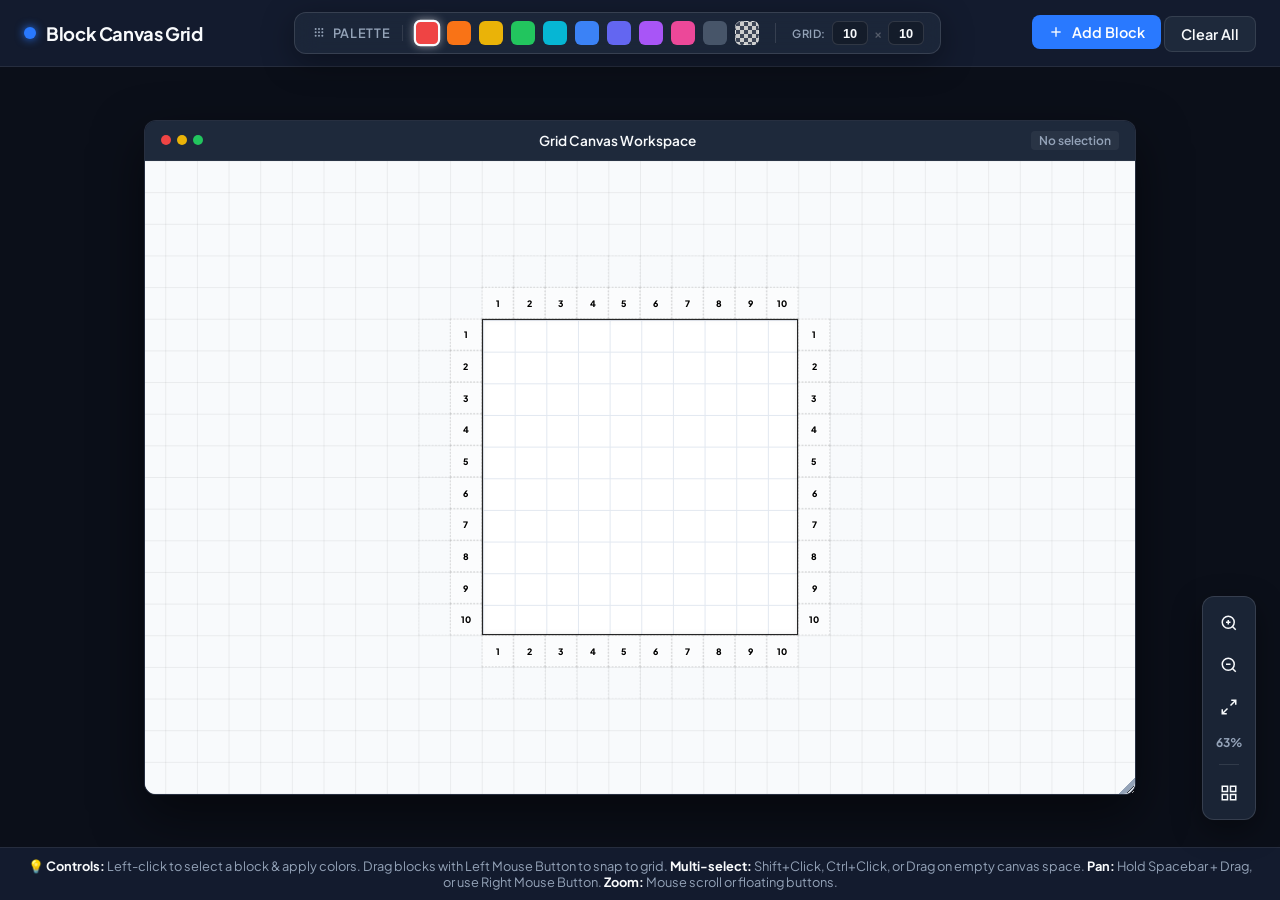
<file: index.html>
<!DOCTYPE html>
<html lang="en">
<head>
    <meta charset="UTF-8">
    <meta name="viewport" content="width=device-width, initial-scale=1.0">
    <title>Interactive Block Grid Canvas</title>
    <link rel="preconnect" href="https://fonts.googleapis.com">
    <link rel="preconnect" href="https://fonts.gstatic.com" crossorigin>
    <link href="https://fonts.googleapis.com/css2?family=Outfit:wght@300;400;500;600;700&family=Plus+Jakarta+Sans:wght@300;400;500;600;700&display=swap" rel="stylesheet">
    <link rel="stylesheet" href="styles.css">
</head>
<body>
    <!-- Main Top Navigation Panel -->
    <header class="app-header">
        <div class="header-left">
            <span class="logo-dot"></span>
            <h1>Block Canvas Grid</h1>
        </div>
        <div class="header-center">
            <!-- Draggable Color Palette Options -->
            <div id="color-panel" class="draggable-panel color-panel-container">
                <div class="panel-handle" title="Drag to move panel">
                    <svg viewBox="0 0 24 24" width="16" height="16" fill="currentColor">
                        <path d="M8.5 6a1.5 1.5 0 1 1-3 0 1.5 1.5 0 0 1 3 0zm5 0a1.5 1.5 0 1 1-3 0 1.5 1.5 0 0 1 3 0zm5 0a1.5 1.5 0 1 1-3 0 1.5 1.5 0 0 1 3 0zm-10 5a1.5 1.5 0 1 1-3 0 1.5 1.5 0 0 1 3 0zm5 0a1.5 1.5 0 1 1-3 0 1.5 1.5 0 0 1 3 0zm5 0a1.5 1.5 0 1 1-3 0 1.5 1.5 0 0 1 3 0zm-10 5a1.5 1.5 0 1 1-3 0 1.5 1.5 0 0 1 3 0zm5 0a1.5 1.5 0 1 1-3 0 1.5 1.5 0 0 1 3 0zm5 0a1.5 1.5 0 1 1-3 0 1.5 1.5 0 0 1 3 0z"/>
                    </svg>
                    <span>Palette</span>
                </div>
                <div class="color-swatches" id="color-swatches">
                    <!-- Dynamic Swatches will be generated by JS -->
                </div>
                <div class="panel-divider"></div>
                <div class="grid-size-container">
                    <span class="size-label">Grid:</span>
                    <input type="number" id="grid-width-input" value="10" min="2" max="24" class="size-input" title="Grid Width">
                    <span class="size-times">×</span>
                    <input type="number" id="grid-height-input" value="10" min="2" max="24" class="size-input" title="Grid Height">
                </div>
            </div>
        </div>
        <div class="header-right">
            <button id="add-block-btn" class="btn btn-primary">
                <svg viewBox="0 0 24 24" width="16" height="16" stroke="currentColor" stroke-width="2" fill="none">
                    <line x1="12" y1="5" x2="12" y2="19"></line>
                    <line x1="5" y1="12" x2="19" y2="12"></line>
                </svg>
                Add Block
            </button>
            <button id="clear-btn" class="btn btn-secondary">Clear All</button>
        </div>
    </header>

    <!-- Floating Canvas Controls -->
    <div class="floating-controls">
        <button id="zoom-in" title="Zoom In">
            <svg viewBox="0 0 24 24" width="18" height="18" stroke="currentColor" stroke-width="2" fill="none">
                <circle cx="11" cy="11" r="8"></circle>
                <line x1="21" y1="21" x2="16.65" y2="16.65"></line>
                <line x1="11" y1="8" x2="11" y2="14"></line>
                <line x1="8" y1="11" x2="14" y2="11"></line>
            </svg>
        </button>
        <button id="zoom-out" title="Zoom Out">
            <svg viewBox="0 0 24 24" width="18" height="18" stroke="currentColor" stroke-width="2" fill="none">
                <circle cx="11" cy="11" r="8"></circle>
                <line x1="21" y1="21" x2="16.65" y2="16.65"></line>
                <line x1="8" y1="11" x2="14" y2="11"></line>
            </svg>
        </button>
        <button id="zoom-fit" title="Fit Grid">
            <svg viewBox="0 0 24 24" width="18" height="18" stroke="currentColor" stroke-width="2" fill="none">
                <path d="M15 3h6v6M9 21H3v-6M21 3l-7 7M3 21l7-7"/>
            </svg>
        </button>
        <span id="zoom-level">100%</span>
        <div class="control-divider"></div>
        <button id="multiselect-toggle" title="Toggle Multi-Select Mode (Ctrl/Shift + Drag also works)">
            <svg viewBox="0 0 24 24" width="18" height="18" stroke="currentColor" stroke-width="2" fill="none">
                <rect x="3" y="3" width="7" height="7"></rect>
                <rect x="14" y="3" width="7" height="7"></rect>
                <rect x="14" y="14" width="7" height="7"></rect>
                <rect x="3" y="14" width="7" height="7"></rect>
            </svg>
        </button>
    </div>

    <!-- Main Workspace Area -->
    <main class="workspace-area">
        <!-- Resizable Window Frame representing the Canvas Window -->
        <div class="canvas-window" id="canvas-window">
            <div class="window-titlebar">
                <div class="window-dots">
                    <span class="dot red"></span>
                    <span class="dot yellow"></span>
                    <span class="dot green"></span>
                </div>
                <div class="window-title">Grid Canvas Workspace</div>
                <div class="window-status" id="selection-status">No selection</div>
            </div>
            
            <div class="canvas-viewport" id="canvas-viewport">
                <!-- Infinite Canvas Grid content container -->
                <div class="canvas-content" id="canvas-content">
                    <!-- SVG grid pattern background -->
                    <div class="grid-background"></div>

                    <!-- Main grid layout system -->
                    <div class="grid-wrapper" id="grid-wrapper">
                        <!-- Left vertical numbers (col 0, row 1-10) -->
                        <div class="grid-label-lane label-left" id="label-left"></div>
                        <!-- Top horizontal numbers (row 0, col 1-10) -->
                        <div class="grid-label-lane label-top" id="label-top"></div>
                        <!-- Bottom horizontal numbers (row 11, col 1-10) -->
                        <div class="grid-label-lane label-bottom" id="label-bottom"></div>
                        <!-- Right vertical numbers (col 11, row 1-10) -->
                        <div class="grid-label-lane label-right" id="label-right"></div>

                        <!-- Parametric Input Lanes -->
                        <div class="grid-input-lane input-left" id="input-left"></div>
                        <div class="grid-input-lane input-top" id="input-top"></div>
                        <div class="grid-input-lane input-bottom" id="input-bottom"></div>
                        <div class="grid-input-lane input-right" id="input-right"></div>

                        <!-- Main 10x10 Grid -->
                        <div class="main-grid" id="main-grid">
                            <!-- JS will dynamically inject cells if needed, or we render grid borders -->
                        </div>
                    </div>

                    <!-- Place to inject spawned blocks -->
                    <div class="blocks-container" id="blocks-container"></div>

                    <!-- Selection box SVG / Div -->
                    <div id="selection-marquee" class="selection-marquee"></div>
                </div>
            </div>
            <div class="resize-handle bottom-right"></div>
        </div>
    </main>

    <!-- Helpful Keyboard/Mouse Hints -->
    <footer class="app-instructions">
        <p>💡 <strong>Controls:</strong> Left-click to select a block & apply colors. Drag blocks with Left Mouse Button to snap to grid. <strong>Multi-select:</strong> Shift+Click, Ctrl+Click, or Drag on empty canvas space. <strong>Pan:</strong> Hold Spacebar + Drag, or use Right Mouse Button. <strong>Zoom:</strong> Mouse scroll or floating buttons.</p>
    </footer>

    <script src="app.js"></script>
</body>
</html>
</file>
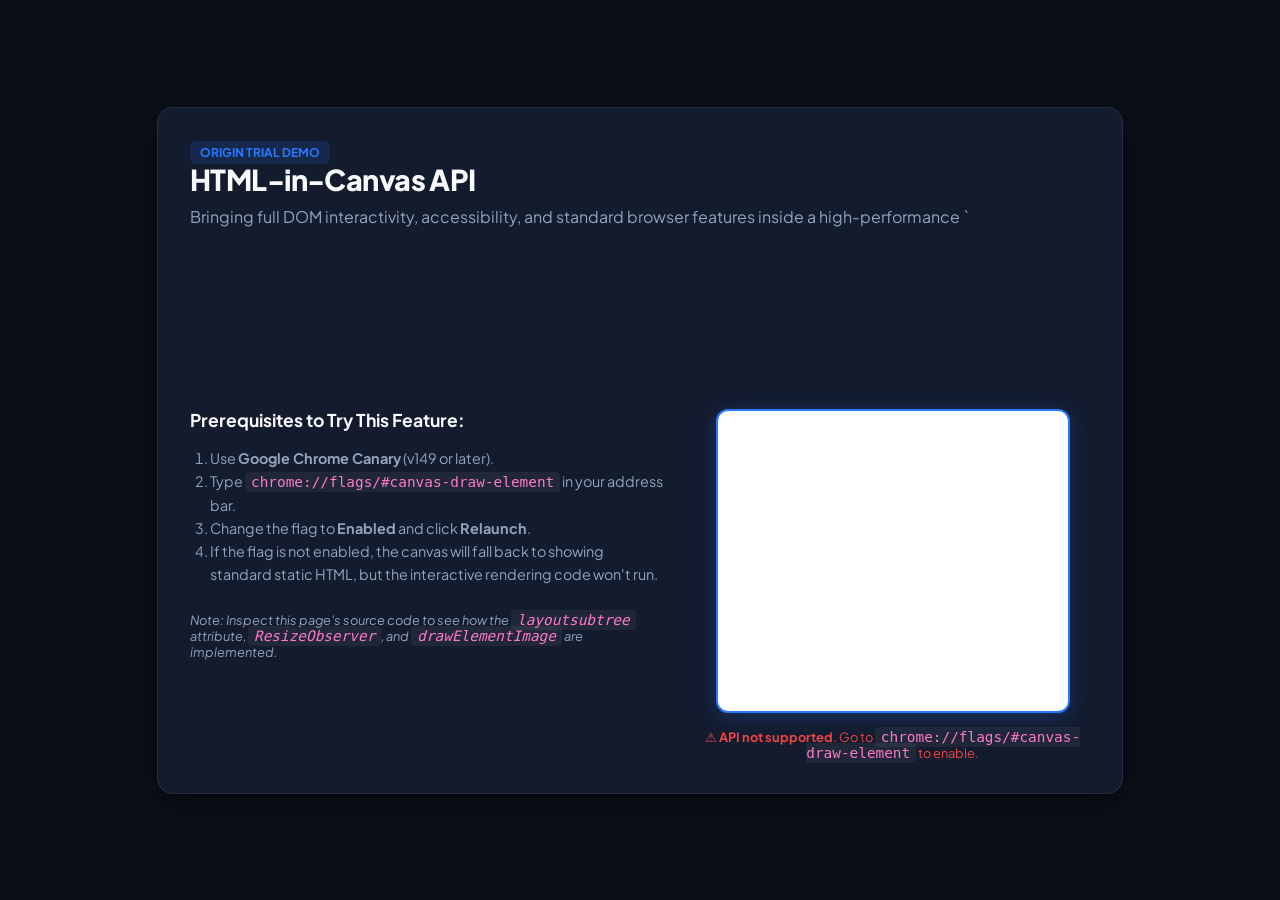
<file: html_in_canvas_demo.html>
<!DOCTYPE html>
<html lang="en">
<head>
    <meta charset="UTF-8">
    <meta name="viewport" content="width=device-width, initial-scale=1.0">
    <title>Experimental HTML-in-Canvas API Demo</title>
    <link rel="preconnect" href="https://fonts.googleapis.com">
    <link rel="preconnect" href="https://fonts.gstatic.com" crossorigin>
    <link href="https://fonts.googleapis.com/css2?family=Plus+Jakarta+Sans:wght@400;600;700;800&display=swap" rel="stylesheet">
    <style>
        :root {
            --bg-primary: #0b0f19;
            --bg-secondary: #131b2e;
            --text-primary: #f8fafc;
            --text-secondary: #94a3b8;
            --accent-blue: #2979ff;
            --border-color: rgba(255, 255, 255, 0.08);
        }

        body {
            font-family: 'Plus Jakarta Sans', system-ui, sans-serif;
            background-color: var(--bg-primary);
            color: var(--text-primary);
            margin: 0;
            padding: 40px 20px;
            display: flex;
            justify-content: center;
            align-items: center;
            min-height: 100vh;
            box-sizing: border-box;
        }

        .container {
            max-width: 900px;
            width: 100%;
            background-color: var(--bg-secondary);
            border: 1px solid var(--border-color);
            border-radius: 16px;
            padding: 32px;
            box-shadow: 0 10px 30px rgba(0, 0, 0, 0.4);
            display: flex;
            flex-direction: column;
            gap: 24px;
        }

        header h1 {
            margin: 0 0 8px 0;
            font-size: 1.8rem;
            font-weight: 800;
            letter-spacing: -0.02em;
        }

        header p {
            margin: 0;
            color: var(--text-secondary);
            line-height: 1.5;
        }

        .layout {
            display: grid;
            grid-template-columns: 1.2fr 1fr;
            gap: 32px;
        }

        .instructions {
            display: flex;
            flex-direction: column;
            gap: 16px;
        }

        .badge {
            background-color: rgba(41, 121, 255, 0.15);
            color: var(--accent-blue);
            padding: 4px 10px;
            border-radius: 6px;
            font-size: 0.75rem;
            font-weight: 700;
            text-transform: uppercase;
            align-self: flex-start;
        }

        .instructions h3 {
            margin: 0;
            font-size: 1.1rem;
            font-weight: 700;
        }

        .instructions ol {
            margin: 0;
            padding-left: 20px;
            color: var(--text-secondary);
            line-height: 1.6;
            font-size: 0.9rem;
        }

        code {
            background-color: rgba(255, 255, 255, 0.05);
            color: #ff79c6;
            padding: 2px 6px;
            border-radius: 4px;
            font-family: monospace;
            font-size: 0.9rem;
        }

        .demo-area {
            display: flex;
            flex-direction: column;
            align-items: center;
            gap: 16px;
        }

        /* The Canvas Wrapper container */
        .canvas-container {
            position: relative;
            background: #ffffff;
            border: 2px solid var(--accent-blue);
            border-radius: 12px;
            overflow: hidden;
            box-shadow: 0 4px 20px rgba(41, 121, 255, 0.25);
            width: 350px;
            height: 300px;
        }

        /* The Actual Canvas */
        #demo-canvas {
            display: block;
            width: 100%;
            height: 100%;
        }

        /* Styling for the HTML elements residing inside the canvas layoutsubtree */
        #html-source {
            position: absolute;
            top: 0;
            left: 0;
            width: 350px;
            height: 300px;
            padding: 24px;
            box-sizing: border-box;
            font-family: inherit;
            color: #1e293b;
            background-color: transparent;
            pointer-events: auto; /* Interactive */
            transform-origin: 0 0;
        }

        #html-source h3 {
            margin: 0 0 12px 0;
            font-size: 1.2rem;
            font-weight: 700;
            color: #0f172a;
        }

        #html-source p {
            font-size: 0.85rem;
            line-height: 1.5;
            color: #475569;
            margin: 0 0 16px 0;
        }

        .form-group {
            display: flex;
            flex-direction: column;
            gap: 6px;
            margin-bottom: 16px;
        }

        .form-group label {
            font-size: 0.75rem;
            font-weight: 700;
            color: #64748b;
            text-transform: uppercase;
        }

        .form-group input {
            padding: 8px 12px;
            border: 1.5px solid #cbd5e1;
            border-radius: 6px;
            font-size: 0.9rem;
            outline: none;
            transition: border-color 0.15s ease;
        }

        .form-group input:focus {
            border-color: var(--accent-blue);
        }

        .demo-btn {
            background-color: var(--accent-blue);
            color: #ffffff;
            border: none;
            border-radius: 6px;
            padding: 10px 16px;
            font-weight: 600;
            font-size: 0.85rem;
            cursor: pointer;
            transition: background-color 0.15s;
        }

        .demo-btn:hover {
            background-color: #1a68eb;
        }

        .status-msg {
            font-size: 0.8rem;
            text-align: center;
            color: var(--text-secondary);
        }
    </style>
</head>
<body>

    <div class="container">
        <header>
            <span class="badge">Origin Trial Demo</span>
            <h1>HTML-in-Canvas API</h1>
            <p>Bringing full DOM interactivity, accessibility, and standard browser features inside a high-performance `<canvas>` element pixel grid.</p>
        </header>

        <div class="layout">
            <div class="instructions">
                <h3>Prerequisites to Try This Feature:</h3>
                <ol>
                    <li>Use <strong>Google Chrome Canary</strong> (v149 or later).</li>
                    <li>Type <code>chrome://flags/#canvas-draw-element</code> in your address bar.</li>
                    <li>Change the flag to <strong>Enabled</strong> and click <strong>Relaunch</strong>.</li>
                    <li>If the flag is not enabled, the canvas will fall back to showing standard static HTML, but the interactive rendering code won't run.</li>
                </ol>
                <div style="margin-top: 10px; font-size: 0.8rem; color: var(--text-secondary);">
                    <em>Note: Inspect this page's source code to see how the <code>layoutsubtree</code> attribute, <code>ResizeObserver</code>, and <code>drawElementImage</code> are implemented.</em>
                </div>
            </div>

            <div class="demo-area">
                <div class="canvas-container">
                    <!-- Step 1: Add layoutsubtree attribute to the canvas tag -->
                    <canvas id="demo-canvas" layoutsubtree>
                        <!-- Nested HTML source content inside layoutsubtree -->
                        <div id="html-source">
                            <h3>DOM in Canvas!</h3>
                            <p>Try typing in the box and clicking the button. Even though it is rendered inside a canvas pixel grid, it is fully interactive!</p>
                            
                            <div class="form-group">
                                <label for="username">Your Name</label>
                                <input type="text" id="username" placeholder="Type name here...">
                            </div>

                            <button id="alert-btn" class="demo-btn">Greet Me</button>
                        </div>
                    </canvas>
                </div>
                <div class="status-msg" id="support-status">Checking browser support...</div>
            </div>
        </div>
    </div>

    <script>
        const canvas = document.getElementById('demo-canvas');
        const ctx = canvas.getContext('2d');
        const htmlSource = document.getElementById('html-source');
        const alertBtn = document.getElementById('alert-btn');
        const usernameInput = document.getElementById('username');
        const supportStatus = document.getElementById('support-status');

        // Check if browser supports the API
        const isSupported = (typeof ctx.drawElementImage === 'function');
        
        if (isSupported) {
            supportStatus.innerHTML = "✅ <strong>HTML-in-Canvas API is supported</strong> on this browser!";
            supportStatus.style.color = "#22c55e";
        } else {
            supportStatus.innerHTML = "⚠️ <strong>API not supported</strong>. Go to <code>chrome://flags/#canvas-draw-element</code> to enable.";
            supportStatus.style.color = "#ef4444";
        }

        // Add interactive actions
        alertBtn.addEventListener('click', (e) => {
            e.stopPropagation();
            const name = usernameInput.value.trim() || 'Stranger';
            alert(`Hello, ${name}! Natively triggered from HTML inside the Canvas!`);
        });

        // Step 2: Size the canvas grid to match Device Pixel Ratio
        const observer = new ResizeObserver(([entry]) => {
            const dpc = entry.devicePixelContentBoxSize;
            canvas.width = dpc ? dpc[0].inlineSize : Math.round(entry.contentRect.width * window.devicePixelRatio);
            canvas.height = dpc ? dpc[0].blockSize : Math.round(entry.contentRect.height * window.devicePixelRatio);
            if (isSupported && canvas.requestPaint) {
                canvas.requestPaint();
            }
        });

        const supportsDevicePixelContentBox =
            typeof ResizeObserverEntry !== 'undefined' &&
            'devicePixelContentBoxSize' in ResizeObserverEntry.prototype;
        const options = supportsDevicePixelContentBox ? { box: 'device-pixel-content-box' } : {};
        observer.observe(canvas, options);

        // Step 3: Handle the paint event and draw the element
        if (isSupported) {
            canvas.onpaint = () => {
                ctx.reset();
                
                // Draw the HTML element at offset (0, 0)
                const transform = ctx.drawElementImage(htmlSource, 0, 0);
                
                // Step 4: Synchronize spatial location so click/input mappings work
                if (transform) {
                    htmlSource.style.transform = transform.toString();
                }
            };
        }
    </script>
</body>
</html>
</file>
<file: styles.css>
:root {
    --bg-primary: #0b0f19;
    --bg-secondary: #131b2e;
    --bg-tertiary: #1e293b;
    --text-primary: #f8fafc;
    --text-secondary: #94a3b8;
    --accent-blue: #2979ff;
    --accent-blue-glow: rgba(41, 121, 255, 0.3);
    --border-color: rgba(255, 255, 255, 0.08);
    --canvas-bg: #ffffff;
    --grid-line-color: rgba(0, 0, 0, 0.06);
    --main-grid-border: rgba(0, 0, 0, 0.85);
    --cell-size: 50px;
}

* {
    box-sizing: border-box;
    margin: 0;
    padding: 0;
    user-select: none;
    -webkit-user-select: none;
}

body {
    font-family: 'Plus Jakarta Sans', 'Outfit', system-ui, -apple-system, sans-serif;
    background-color: var(--bg-primary);
    color: var(--text-primary);
    overflow: hidden;
    height: 100vh;
    display: flex;
    flex-direction: column;
}

/* Header Styling */
.app-header {
    background-color: var(--bg-secondary);
    border-bottom: 1px solid var(--border-color);
    padding: 12px 24px;
    display: flex;
    justify-content: space-between;
    align-items: center;
    z-index: 100;
}

.header-left {
    display: flex;
    align-items: center;
    gap: 10px;
}

.logo-dot {
    width: 12px;
    height: 12px;
    background-color: var(--accent-blue);
    border-radius: 50%;
    box-shadow: 0 0 10px var(--accent-blue);
}

.header-left h1 {
    font-size: 1.15rem;
    font-weight: 700;
    letter-spacing: -0.02em;
}

/* Floating Draggable Panel */
.draggable-panel {
    background: rgba(30, 41, 59, 0.85);
    backdrop-filter: blur(12px);
    -webkit-backdrop-filter: blur(12px);
    border: 1px solid rgba(255, 255, 255, 0.12);
    border-radius: 12px;
    box-shadow: 0 8px 32px 0 rgba(0, 0, 0, 0.37);
    display: flex;
    align-items: center;
    gap: 12px;
    padding: 8px 16px;
    position: relative;
    user-select: none;
}

.panel-handle {
    display: flex;
    align-items: center;
    gap: 6px;
    cursor: grab;
    color: var(--text-secondary);
    font-size: 0.8rem;
    font-weight: 600;
    text-transform: uppercase;
    letter-spacing: 0.05em;
    padding-right: 12px;
    border-right: 1px solid rgba(255, 255, 255, 0.1);
}

.panel-handle:active {
    cursor: grabbing;
}

/* Panel Sizing Controls */
.panel-divider {
    width: 1px;
    height: 20px;
    background-color: rgba(255, 255, 255, 0.12);
    margin: 0 4px;
}

.grid-size-container {
    display: flex;
    align-items: center;
    gap: 6px;
    font-size: 0.8rem;
    color: var(--text-secondary);
    font-weight: 600;
}

.size-label {
    text-transform: uppercase;
    font-size: 0.7rem;
    letter-spacing: 0.05em;
    color: var(--text-secondary);
}

.size-times {
    color: rgba(255, 255, 255, 0.25);
    font-size: 0.8rem;
}

.size-input {
    width: 36px;
    height: 24px;
    border: 1px solid rgba(255, 255, 255, 0.12);
    background-color: rgba(0, 0, 0, 0.25);
    color: var(--text-primary);
    border-radius: 6px;
    text-align: center;
    font-size: 0.8rem;
    font-weight: 700;
    outline: none;
    transition: all 0.15s ease;
}

.size-input:focus {
    border-color: var(--accent-blue);
    box-shadow: 0 0 0 2px var(--accent-blue-glow);
    background-color: rgba(0, 0, 0, 0.45);
}

/* Hide spin-buttons for size inputs */
.size-input::-webkit-outer-spin-button,
.size-input::-webkit-inner-spin-button {
    -webkit-appearance: none;
    margin: 0;
}
.size-input[type=number] {
    -moz-appearance: textfield;
}

.color-swatches {
    display: flex;
    gap: 8px;
    align-items: center;
}

.swatch {
    width: 24px;
    height: 24px;
    border-radius: 6px;
    cursor: pointer;
    border: 2px solid transparent;
    transition: all 0.2s cubic-bezier(0.4, 0, 0.2, 1);
    position: relative;
}

.swatch:hover {
    transform: scale(1.15);
}

.swatch.active {
    border-color: var(--text-primary);
    transform: scale(1.1);
    box-shadow: 0 0 8px rgba(255, 255, 255, 0.5);
}

.swatch[data-color="transparent"] {
    background: linear-gradient(45deg, #ccc 25%, transparent 25%),
                linear-gradient(-45deg, #ccc 25%, transparent 25%),
                linear-gradient(45deg, transparent 75%, #ccc 75%),
                linear-gradient(-45deg, transparent 75%, #ccc 75%);
    background-size: 8px 8px;
    background-position: 0 0, 0 4px, 4px -4px, -4px 0px;
    background-color: rgba(255, 255, 255, 0.15);
    border: 1px dashed rgba(255, 255, 255, 0.5);
}

/* Header Buttons */
.btn {
    display: inline-flex;
    align-items: center;
    gap: 8px;
    padding: 8px 16px;
    font-family: inherit;
    font-size: 0.9rem;
    font-weight: 600;
    border-radius: 8px;
    border: none;
    cursor: pointer;
    transition: all 0.2s;
}

.btn-primary {
    background-color: var(--accent-blue);
    color: white;
}

.btn-primary:hover {
    background-color: #1a68eb;
    box-shadow: 0 0 12px rgba(41, 121, 255, 0.4);
}

.btn-secondary {
    background-color: var(--bg-tertiary);
    color: var(--text-primary);
    border: 1px solid rgba(255, 255, 255, 0.1);
}

.btn-secondary:hover {
    background-color: #2e3d52;
}

/* Floating Controls (Zoom, selection) */
.floating-controls {
    position: absolute;
    bottom: 80px;
    right: 24px;
    background: rgba(30, 41, 59, 0.85);
    backdrop-filter: blur(12px);
    border: 1px solid rgba(255, 255, 255, 0.12);
    border-radius: 12px;
    padding: 8px;
    display: flex;
    flex-direction: column;
    gap: 6px;
    align-items: center;
    box-shadow: 0 10px 30px rgba(0, 0, 0, 0.4);
    z-index: 90;
}

.floating-controls button {
    width: 36px;
    height: 36px;
    border-radius: 8px;
    border: none;
    background: transparent;
    color: var(--text-primary);
    cursor: pointer;
    display: flex;
    align-items: center;
    justify-content: center;
    transition: all 0.2s;
}

.floating-controls button:hover {
    background-color: rgba(255, 255, 255, 0.1);
    color: var(--accent-blue);
}

.floating-controls button.active {
    background-color: var(--accent-blue);
    color: white;
}

.control-divider {
    width: 20px;
    height: 1px;
    background-color: rgba(255, 255, 255, 0.1);
    margin: 4px 0;
}

#zoom-level {
    font-size: 0.75rem;
    font-weight: 700;
    color: var(--text-secondary);
    margin: 4px 0;
}

/* Workspace Frame */
.workspace-area {
    flex: 1;
    display: flex;
    align-items: center;
    justify-content: center;
    padding: 20px;
    background-color: var(--bg-primary);
    position: relative;
    overflow: hidden;
}

/* Canvas Window - resizable component */
.canvas-window {
    width: 80%;
    height: 75vh;
    min-width: 500px;
    min-height: 400px;
    background-color: #0f172a;
    border: 1px solid rgba(255, 255, 255, 0.1);
    border-radius: 12px;
    display: flex;
    flex-direction: column;
    box-shadow: 0 20px 50px rgba(0, 0, 0, 0.5);
    position: relative;
    resize: both;
    overflow: hidden;
}

.window-titlebar {
    background-color: #1e293b;
    border-bottom: 1px solid rgba(255, 255, 255, 0.05);
    padding: 10px 16px;
    display: flex;
    align-items: center;
    justify-content: space-between;
    font-size: 0.85rem;
    font-weight: 600;
    color: var(--text-secondary);
    cursor: default;
}

.window-dots {
    display: flex;
    gap: 6px;
}

.dot {
    width: 10px;
    height: 10px;
    border-radius: 50%;
    display: inline-block;
}

.dot.red { background-color: #ef4444; }
.dot.yellow { background-color: #eab308; }
.dot.green { background-color: #22c55e; }

.window-title {
    color: var(--text-primary);
}

.window-status {
    font-size: 0.75rem;
    background: rgba(255, 255, 255, 0.05);
    padding: 2px 8px;
    border-radius: 4px;
}

/* Canvas Viewport */
.canvas-viewport {
    flex: 1;
    overflow: hidden;
    position: relative;
    background-color: #f1f5f9;
    cursor: grab;
    display: flex;
    align-items: center;
    justify-content: center;
}

.canvas-viewport:active {
    /* If panning */
}

/* Actual Canvas Content that gets Zoomed & Panned */
.canvas-content {
    position: relative;
    width: 2500px;
    height: 2500px;
    transform-origin: center center;
    background-color: #f8fafc;
    flex-shrink: 0;
}

/* Grid Pattern Background across the whole canvas */
.grid-background {
    position: absolute;
    top: 0;
    left: 0;
    width: 100%;
    height: 100%;
    background-size: var(--cell-size) var(--cell-size);
    background-image: 
        linear-gradient(to right, var(--grid-line-color) 1px, transparent 1px),
        linear-gradient(to bottom, var(--grid-line-color) 1px, transparent 1px);
    pointer-events: none;
}

/* Grid Wrapper centering the 50x50 area */
.grid-wrapper {
    position: absolute;
    width: calc(50 * var(--cell-size));
    height: calc(50 * var(--cell-size));
    background: transparent;
    pointer-events: none;
}

/* The Main 10x10 Grid (Centered at x=20..29, y=20..29) */
.main-grid {
    position: absolute;
    border: 2px solid var(--main-grid-border);
    box-shadow: inset 0 0 10px rgba(0, 0, 0, 0.05);
    background-color: white;
    background-size: var(--cell-size) var(--cell-size);
    background-image: 
        linear-gradient(to right, #e2e8f0 1px, transparent 1px),
        linear-gradient(to bottom, #e2e8f0 1px, transparent 1px);
    pointer-events: none;
    z-index: 1;
}

/* Grid label lanes (holding cells + numbers) */
.grid-label-lane {
    position: absolute;
    display: flex;
    pointer-events: auto; /* Allow clicking on label slots to select/interact if needed */
    z-index: 25;
}

/* Grid input lanes (transparent cells with bold black numbers) */
.grid-input-lane {
    position: absolute;
    display: flex;
    z-index: 30;
    pointer-events: auto;
}

.input-cell {
    width: var(--cell-size);
    height: var(--cell-size);
    display: flex;
    align-items: center;
    justify-content: center;
    background-color: transparent;
    border: 1px dashed rgba(0, 0, 0, 0.05); /* Extremely faint layout guide */
    box-sizing: border-box;
    position: relative;
}

.lane-input {
    width: 100%;
    height: 100%;
    border: none;
    background: transparent;
    text-align: center;
    font-size: 16px;
    font-weight: 800;
    color: #000000;
    outline: none;
    cursor: text;
    box-sizing: border-box;
}

.lane-input:focus {
    background-color: rgba(0, 0, 0, 0.04);
    border-radius: 4px;
}

/* Hide HTML5 Number input spin buttons */
.lane-input::-webkit-outer-spin-button,
.lane-input::-webkit-inner-spin-button {
    -webkit-appearance: none;
    margin: 0;
}
.lane-input[type=number] {
    -moz-appearance: textfield;
}

/* Label cells containing the numbers 1-10 */
.label-cell {
    width: var(--cell-size);
    height: var(--cell-size);
    display: flex;
    align-items: center;
    justify-content: center;
    border: 1px dashed rgba(0, 0, 0, 0.15);
    position: relative;
    background-color: rgba(255, 255, 255, 0.5);
    box-sizing: border-box;
}

/* Overlay Number Styling */
.cell-number {
    font-size: 14px;
    font-weight: 900;
    color: #000000;
    position: absolute;
    z-index: 15;
    pointer-events: none;
    text-shadow: -1px -1px 0 #fff, 1px -1px 0 #fff, -1px 1px 0 #fff, 1px 1px 0 #fff; /* Ensure it is readable even on top of blocks */
}

/* Placed blocks container */
.blocks-container {
    position: absolute;
    top: 0;
    left: 0;
    width: 100%;
    height: 100%;
    pointer-events: none;
    z-index: 5;
}

/* Single draggable block */
.block {
    position: absolute;
    width: var(--cell-size);
    height: var(--cell-size);
    border-radius: 4px;
    cursor: grab;
    pointer-events: auto;
    box-shadow: 0 2px 4px rgba(0,0,0,0.15);
    border: 1px solid rgba(0, 0, 0, 0.15);
    transition: box-shadow 0.15s, border-color 0.15s;
    box-sizing: border-box;
}

.block:active {
    cursor: grabbing;
}

.block.selected {
    box-shadow: 0 0 0 3px var(--accent-blue), 0 4px 12px rgba(0,0,0,0.3);
    z-index: 20 !important;
}

/* Special Transparent Visual block styles */
.block.block-transparent {
    background: linear-gradient(45deg, rgba(200, 200, 200, 0.15) 25%, transparent 25%),
                linear-gradient(-45deg, rgba(200, 200, 200, 0.15) 25%, transparent 25%),
                linear-gradient(45deg, transparent 75%, rgba(200, 200, 200, 0.15) 75%),
                linear-gradient(-45deg, transparent 75%, rgba(200, 200, 200, 0.15) 75%);
    background-size: 8px 8px;
    background-position: 0 0, 0 4px, 4px -4px, -4px 0px;
    background-color: rgba(255, 255, 255, 0.2);
    border: 2px dashed rgba(0, 0, 0, 0.3);
    backdrop-filter: blur(2px);
    -webkit-backdrop-filter: blur(2px);
}

/* Text inside blocks */
.block-text {
    position: absolute;
    top: 0;
    left: 0;
    width: 100%;
    height: 100%;
    display: flex;
    align-items: center;
    justify-content: center;
    text-align: center;
    font-size: 13px;
    font-weight: 700;
    color: inherit;
    border: none;
    outline: none;
    overflow: hidden;
    padding: 4px;
    word-break: break-all;
    white-space: pre-wrap;
    box-sizing: border-box;
    cursor: text;
    z-index: 1;
}

.block-text:focus {
    background-color: rgba(255, 255, 255, 0.15);
}

.block-transparent .block-text:focus {
    background-color: rgba(0, 0, 0, 0.05);
}


/* Drag preview block */
.drag-preview {
    position: absolute;
    width: var(--cell-size);
    height: var(--cell-size);
    background-color: var(--accent-blue-glow);
    border: 2px dashed var(--accent-blue);
    border-radius: 4px;
    pointer-events: none;
    z-index: 10;
    display: none;
}

/* Selection marquee / bounding box */
.selection-marquee {
    position: absolute;
    border: 1px dashed var(--accent-blue);
    background-color: var(--accent-blue-glow);
    pointer-events: none;
    display: none;
    z-index: 25;
}

/* Custom Resize Handle styling */
.resize-handle {
    position: absolute;
    width: 16px;
    height: 16px;
    bottom: 0;
    right: 0;
    cursor: se-resize;
    background: linear-gradient(135deg, transparent 50%, var(--text-secondary) 50%);
    border-bottom-right-radius: 12px;
}

/* Interactive Info Footer */
.app-instructions {
    background-color: var(--bg-secondary);
    border-top: 1px solid var(--border-color);
    padding: 10px 24px;
    text-align: center;
    font-size: 0.8rem;
    color: var(--text-secondary);
}

.app-instructions strong {
    color: var(--text-primary);
}

/* Responsiveness overrides */
@media (max-width: 900px) {
    .app-header {
        flex-direction: column;
        gap: 12px;
        padding: 12px;
    }
    
    .canvas-window {
        width: 95%;
        height: 60vh;
    }
}
</file>
